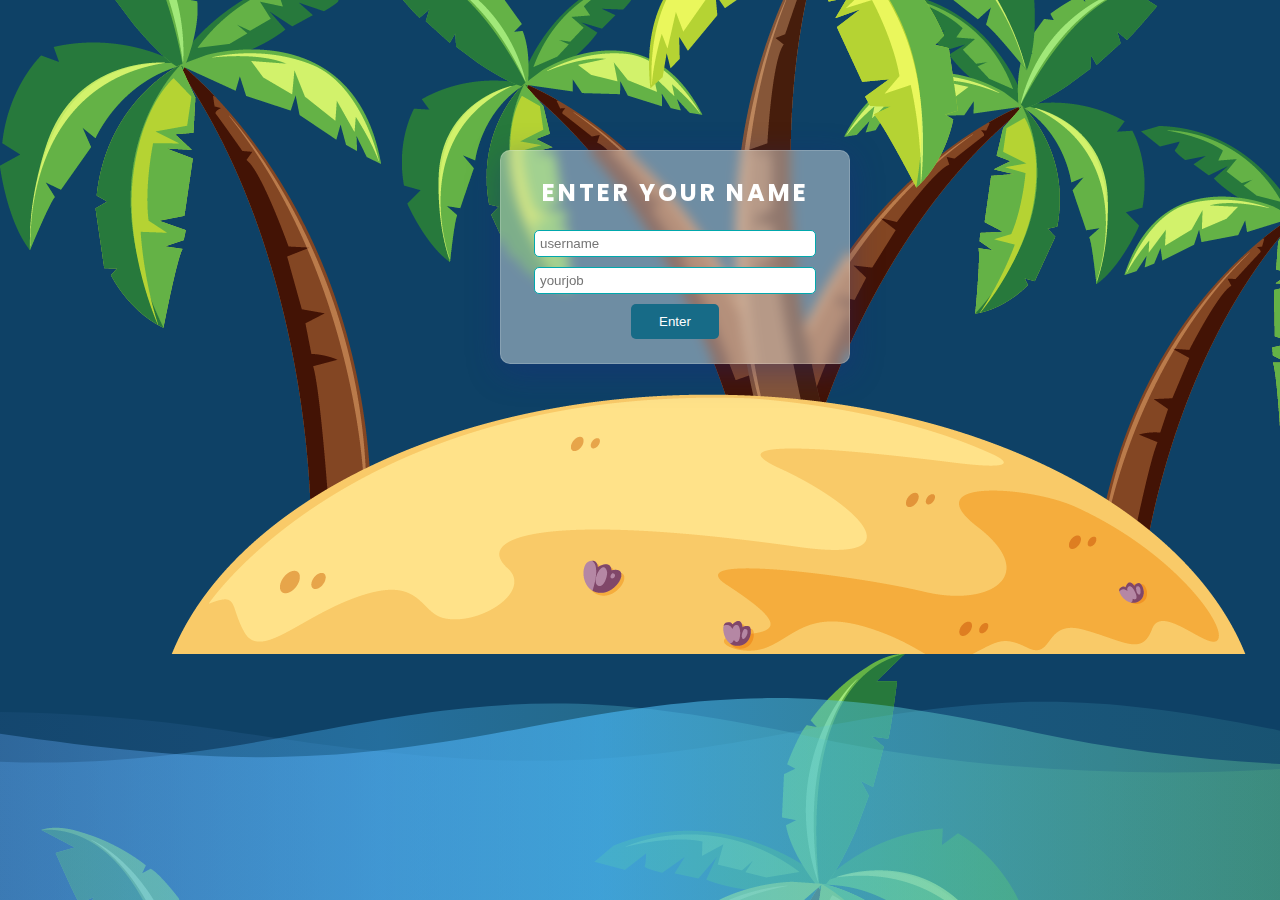
<file: index.html>
<!DOCTYPE html>
<html lang="en">

<head>
    <meta charset="UTF-8">
    <meta name="viewport" content="width=device-width, initial-scale=1.0">
    <title>Document</title>
    <link rel="stylesheet" href="styleone.css">
</head>

<!-- GOOGLE FONT START -->
<link rel="preconnect" href="https://fonts.googleapis.com">
<link rel="preconnect" href="https://fonts.gstatic.com" crossorigin>
<link
    href="https://fonts.googleapis.com/css2?family=Great+Vibes&family=Neonderthaw&family=Poppins:ital,wght@0,100;0,200;0,300;0,400;0,500;0,600;0,700;0,800;0,900;1,100;1,200;1,300;1,400;1,500;1,600;1,700;1,800;1,900&display=swap"
    rel="stylesheet">
<!-- GOOGLE FONT END -->


<body>
    <div class="container">
        <div class="login">
            <h2>Enter Your Name</h2>
            <form action="">
                <input type="text" Placeholder="username" Required>
                <input type="text" Placeholder="yourjob" required>
                <button><a href="halamandua.html">Enter</a></button>
            </form>
        </div>
    </div>
</body>

<!-- BACKGROUND START -->

<body>
    <svg version="1.1" xmlns="http://www.w3.org/2000/svg" xmlns:xlink="http://www.w3.org/1999/xlink" x="0px" y="0px"
        width="100%" height="100%" viewBox="0 0 1600 900" preserveAspectRatio="xMidYMax slice">
        <defs>
            <linearGradient id="bg">
                <stop offset="0%" style="stop-color:rgba(130, 158, 249, 0.06)"></stop>
                <stop offset="50%" style="stop-color:rgba(76, 190, 255, 0.6)"></stop>
                <stop offset="100%" style="stop-color:rgba(115, 209, 72, 0.2)"></stop>
            </linearGradient>
            <path id="wave" fill="url(#bg)" d="M-363.852,502.589c0,0,236.988-41.997,505.475,0
	s371.981,38.998,575.971,0s293.985-39.278,505.474,5.859s493.475,48.368,716.963-4.995v560.106H-363.852V502.589z" />
        </defs>
        <g>
            <use xlink:href='#wave' opacity=".3">
                <animateTransform attributeName="transform" attributeType="XML" type="translate" dur="10s"
                    calcMode="spline" values="270 230; -334 180; 270 230" keyTimes="0; .5; 1"
                    keySplines="0.42, 0, 0.58, 1.0;0.42, 0, 0.58, 1.0" repeatCount="indefinite" />
            </use>
            <use xlink:href='#wave' opacity=".6">
                <animateTransform attributeName="transform" attributeType="XML" type="translate" dur="8s"
                    calcMode="spline" values="-270 230;243 220;-270 230" keyTimes="0; .6; 1"
                    keySplines="0.42, 0, 0.58, 1.0;0.42, 0, 0.58, 1.0" repeatCount="indefinite" />
            </use>
            <use xlink:href='#wave' opacty=".9">
                <animateTransform attributeName="transform" attributeType="XML" type="translate" dur="6s"
                    calcMode="spline" values="0 230;-140 200;0 230" keyTimes="0; .4; 1"
                    keySplines="0.42, 0, 0.58, 1.0;0.42, 0, 0.58, 1.0" repeatCount="indefinite" />
            </use>
        </g>
    </svg>
</body>
<!-- BACKGROUND END -->

</html>
</file>
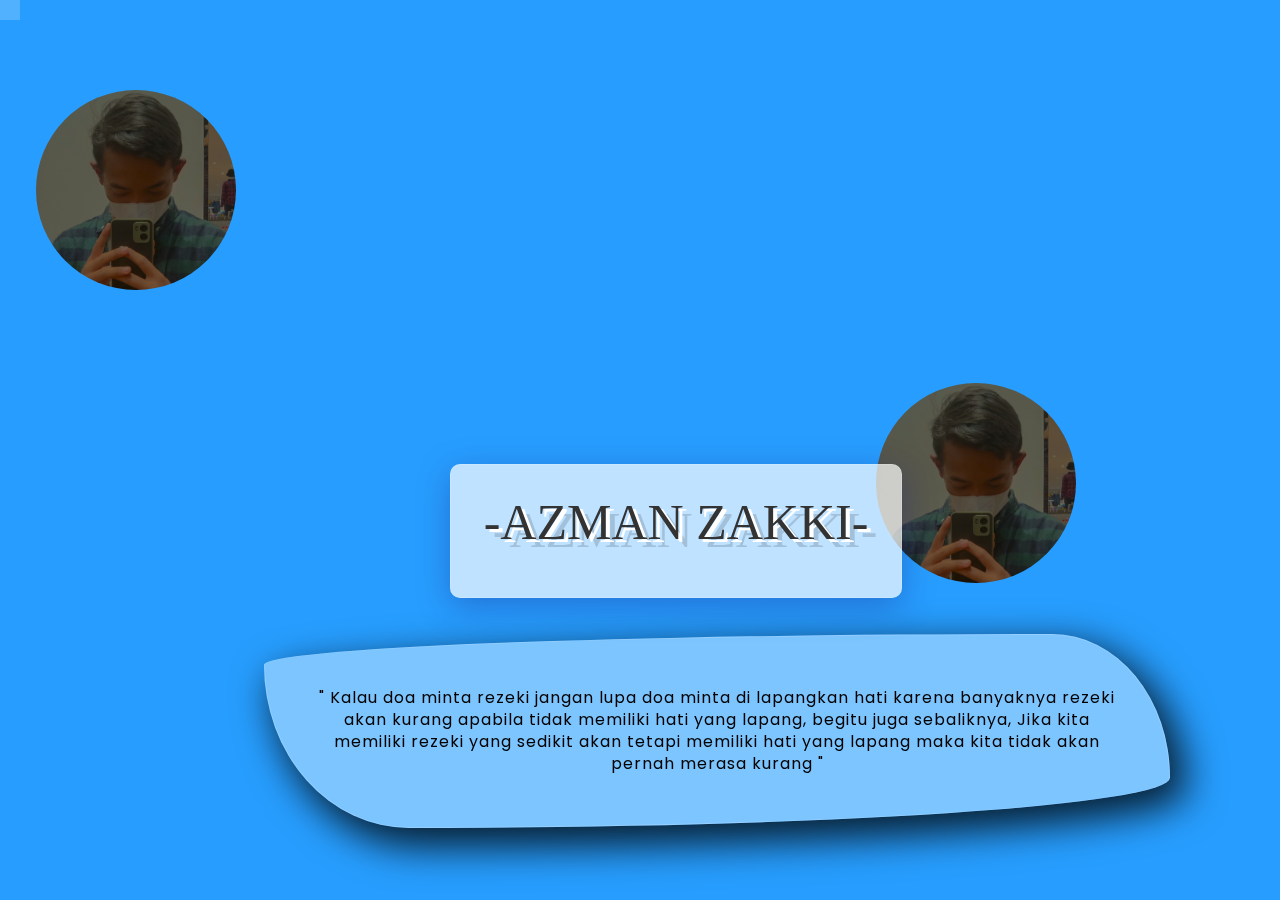
<file: halamandua.html>
<!DOCTYPE html>
<html lang="en">

<head>
    <meta charset="UTF-8">
    <meta name="viewport" content="width=device-width, initial-scale=1.0">
    <title>Document</title>
    <link rel="stylesheet" href="styletwo.css">
    <!-- GOOGLE FONT START -->
    <link rel="preconnect" href="https://fonts.googleapis.com">
    <link rel="preconnect" href="https://fonts.gstatic.com" crossorigin>
    <link
        href="https://fonts.googleapis.com/css2?family=Great+Vibes&family=Neonderthaw&family=Poppins:ital,wght@0,100;0,200;0,300;0,400;0,500;0,600;0,700;0,800;0,900;1,100;1,200;1,300;1,400;1,500;1,600;1,700;1,800;1,900&display=swap"
        rel="stylesheet">
    <!-- GOOGLE FONT END -->

</head>

<body>
    <ul class="background">
        <li></li>
        <li></li>
        <li></li>
        <li></li>
        <li></li>
        <li></li>
        <li></li>
        <li></li>
        <li></li>
        <li></li>
        <li></li>
        <li></li>
        <li></li>
        <li></li>
        <li></li>
    </ul>
    <div class="container">
        <img src="img/GambarAzman.png" alt="" class="gambarkesatu">
        <img src="img/GambarAzman.png" alt="" class="gambarkedua">
        <h1>-AZMAN ZAKKI-</h1>
        <p class="qoutes">" Kalau doa minta rezeki jangan lupa doa minta di lapangkan hati karena banyaknya
            rezeki akan
            kurang apabila
            tidak memiliki hati yang lapang, begitu juga sebaliknya, Jika kita memiliki rezeki yang sedikit akan
            tetapi
            memiliki hati yang lapang maka kita tidak akan pernah merasa kurang " </p>

    </div>
</body>

</html>
</file>
<file: styleone.css>
.container {
    margin-left: 500px;
    margin-top: 150px;
    padding: 0;
}


.login {
    padding: 24px;
    width: 300px;
    text-align: center;
    background: rgba(255, 255, 255, 0.4);
    box-shadow: 0 8px 32px 0 rgba(31, 38, 135, 0.37);
    backdrop-filter: blur(6px);
    -webkit-backdrop-filter: blur(6px);
    border-radius: 10px;
    border: 1px solid rgba(255, 255, 255, 0.18);
    animation: Animasilogin;
}

.login h2 {
    margin-bottom: 20px;
    text-transform: uppercase;
    letter-spacing: 3px;
    color: #FFF;
    font-family: 'Great Vibes', cursive;
    font-family: 'Neonderthaw', cursive;
    font-family: 'Poppins', sans-serif;
}

.login input {
    width: 90%;
    padding: 5px;
    margin-bottom: 10px;
    border: 1px solid #00a8ad;
    border-radius: 5px;
}

.login button {
    background-color: #176B87;
    color: #FFF;
    padding: 10px 28px;
    border: none;
    border-radius: 5px;
    cursor: pointer;
}

.login button:hover {
    background-color: rgb(0, 174, 255);
}


a {
    text-decoration: none;
    color: white;
}


/* STYLING BACKGROUND START */
* {
    padding: 0;
    margin: 0;
}

svg {
    position: absolute;
    top: 0;
    left: 0;
    width: 100%;
    height: 100%;
    box-sizing: border-box;
    display: block;
    background-color: #0e4166;
    /* background-image: linear-gradient(to bottom, rgba(14, 65, 102, 0.86), #0e4166); */
    background-image: url(img/island.png);
    background-position: 0 -300px;
    z-index: -1;
}

* {
    padding: 0;
    margin: 0;
}

svg {
    position: absolute;
    top: 0;
    left: 0;
    width: 100%;
    height: 100%;
    box-sizing: border-box;
    display: block;
    background-color: #0e4166;
    /* background-image: linear-gradient(to bottom, rgba(14, 65, 102, 0.86), #0e4166); */
    z-index: -1;
}

/* STYLING BACKGROUND END */
</file>
<file: styletwo.css>
/* http://meyerweb.com/eric/tools/css/reset/ 
   v2.0 | 20110126
   License: none (public domain)
*/

/* CSS RESET START */

html,
body,
div,
span,
applet,
object,
iframe,
h1,
h2,
h3,
h4,
h5,
h6,
p,
blockquote,
pre,
a,
abbr,
acronym,
address,
big,
cite,
code,
del,
dfn,
em,
img,
ins,
kbd,
q,
s,
samp,
small,
strike,
strong,
sub,
sup,
tt,
var,
b,
u,
i,
center,
dl,
dt,
dd,
ol,
ul,
li,
fieldset,
form,
label,
legend,
table,
caption,
tbody,
tfoot,
thead,
tr,
th,
td,
article,
aside,
canvas,
details,
embed,
figure,
figcaption,
footer,
header,
hgroup,
menu,
nav,
output,
ruby,
section,
summary,
time,
mark,
audio,
video {
    margin: 0;
    padding: 0;
    border: 0;
    font-size: 100%;
    font: inherit;
    vertical-align: baseline;
}

/* HTML5 display-role reset for older browsers */
article,
aside,
details,
figcaption,
figure,
footer,
header,
hgroup,
menu,
nav,
section {
    display: block;
}

body {
    line-height: 1;
}

ol,
ul {
    list-style: none;
}

blockquote,
q {
    quotes: none;
}

blockquote:before,
blockquote:after,
q:before,
q:after {
    content: '';
    content: none;
}

table {
    border-collapse: collapse;
    border-spacing: 0;

    /* CSS RESET END */

}

.gambarkesatu {
    margin-top: 90px;
    width: 200px;
    height: 200px;
    border-radius: 200px;
    transition: 0.3s;
    margin-left: 36px;
    animation: Animasigambarsatu 2.5s;
}

.gambarkesatu:hover {
    width: 220px;
    height: 220px;
    transform: translateY(-32px);
    box-shadow: 4px 35px 11px -5px rgba(0, 0, 0, 0.55);
    -webkit-box-shadow: 4px 35px 11px -5px rgba(0, 0, 0, 0.55);
    -moz-box-shadow: 4px 35px 11px -5px rgba(0, 0, 0, 0.55);
}


@keyframes Animasigambarsatu {
    0% {
        transform: translateX(100em);
    }

    50% {
        transform: rotate(0deg);
    }

    100% {
        transform: rotate(360deg);
    }
}



.gambarkedua {
    margin-top: 90px;
    width: 200px;
    height: 200px;
    border-radius: 200px;
    transition: 0.3s;
    margin-left: 876px;
    animation: Animasigambardua 2.5s;
}

.gambarkedua:hover {
    width: 220px;
    height: 220px;
    transform: translateY(-32px);
    box-shadow: 4px 35px 11px -5px rgba(0, 0, 0, 0.55);
    -webkit-box-shadow: 4px 35px 11px -5px rgba(0, 0, 0, 0.55);
    -moz-box-shadow: 4px 35px 11px -5px rgba(0, 0, 0, 0.55);
}

@keyframes Animasigambardua {
    0% {
        transform: translateX(-100em);
    }

    50% {
        transform: rotate(0deg);
    }

    100% {
        transform: rotate(-360deg);
    }
}



.qoutes {
    text-align: center;
    background: rgba(255, 255, 255, 0.4);
    box-shadow: 12px 15px 39px 4px rgba(0, 0, 0, 0.82);
    -webkit-box-shadow: 12px 15px 39px 4px rgba(0, 0, 0, 0.82);
    -moz-box-shadow: 12px 15px 39px 4px rgba(0, 0, 0, 0.82);
    border-radius: 87% 13% 84% 16% / 16% 74% 26% 84%;
    border: 1px solid rgba(255, 255, 255, 0.18);
    display: inline-block;
    width: 800px;
    margin-left: 264px;
    margin-top: 36px;
    padding: 52px;
    font-family: 'Great Vibes', cursive;
    font-family: 'Neonderthaw', cursive;
    font-family: 'Poppins', sans-serif;
    z-index: -1;
    letter-spacing: 1px;
    line-height: 22px;
    animation: Animasiqoute 2s alternate-reverse infinite;
}

@keyframes Animasiqoute {

    0% {
        transform: translate(46px);
    }



    100% {
        transform: translate(-76px);
    }


}

h1 {
    font-size: 50px;
    /* font-family: font-family: 'Great Vibes', cursive;
    font-family: 'Neonderthaw', cursive;
    font-family: 'Poppins', sans-serif; */
    margin-left: 450px;
    width: 450px;
    height: 100px;
    padding-top: 32px;
    border: 1px solid white;
    background: rgba(255, 255, 255, 0.7);
    box-shadow: 0 8px 32px 0 rgba(31, 38, 135, 0.37);
    backdrop-filter: blur(0px);
    -webkit-backdrop-filter: blur(0px);
    border-radius: 10px;
    border: 1px solid rgba(255, 255, 255, 0.18);
    color: #333;
    text-shadow: 4px 3px 0px #fff, 9px 8px 0px rgba(0, 0, 0, 0.15);
    text-align: center;
    margin-top: -122px;
    transition: .5s;
    animation: Animasinama 3.5s;
}


h1:hover {
    box-shadow: 2px 25px 12px -2px rgba(0, 0, 0, 0.55);
    -webkit-box-shadow: 2px 25px 12px -2px rgba(0, 0, 0, 0.55);
    -moz-box-shadow: 2px 25px 12px -2px rgba(0, 0, 0, 0.55);
    transform: translateY(-56px);
}


@keyframes Animasinama {
    0% {
        -webkit-transform: translateY(-500px);
        transform: translateY(-500px);
        -webkit-animation-timing-function: ease-in;
        animation-timing-function: ease-in;
        opacity: 0;
    }

    38% {
        -webkit-transform: translateY(0);
        transform: translateY(0);
        -webkit-animation-timing-function: ease-out;
        animation-timing-function: ease-out;
        opacity: 1;
    }

    55% {
        -webkit-transform: translateY(-65px);
        transform: translateY(-65px);
        -webkit-animation-timing-function: ease-in;
        animation-timing-function: ease-in;
    }

    72% {
        -webkit-transform: translateY(0);
        transform: translateY(0);
        -webkit-animation-timing-function: ease-out;
        animation-timing-function: ease-out;
    }

    81% {
        -webkit-transform: translateY(-28px);
        transform: translateY(-28px);
        -webkit-animation-timing-function: ease-in;
        animation-timing-function: ease-in;
    }

    90% {
        -webkit-transform: translateY(0);
        transform: translateY(0);
        -webkit-animation-timing-function: ease-out;
        animation-timing-function: ease-out;
    }

    95% {
        -webkit-transform: translateY(-8px);
        transform: translateY(-8px);
        -webkit-animation-timing-function: ease-in;
        animation-timing-function: ease-in;
    }

    100% {
        -webkit-transform: translateY(0);
        transform: translateY(0);
        -webkit-animation-timing-function: ease-out;
        animation-timing-function: ease-out;
    }
}

/* BACKGROUND CSS */
@keyframes animate {
    0% {
        transform: translateY(0) rotate(0deg);
        opacity: 1;
        border-radius: 100%;
    }

    100% {
        transform: translateY(-1000px) rotate(720deg);
        opacity: 0;
        border-radius: 100%;
    }
}

.background {
    position: fixed;
    width: 100vw;
    height: 100vh;
    top: 0;
    left: 0;
    margin: 0;
    padding: 0;
    background: #279eff;
    overflow: hidden;
    z-index: -1;
}

.background li {
    position: absolute;
    display: block;
    list-style: none;
    width: 20px;
    height: 20px;
    background: rgba(255, 255, 255, 0.2);
    animation: animate 19s linear infinite;
    z-index: -1;
}




.background li:nth-child(0) {
    left: 75%;
    width: 126px;
    height: 126px;
    bottom: -126px;
    animation-delay: 1s;
}

.background li:nth-child(1) {
    left: 7%;
    width: 159px;
    height: 159px;
    bottom: -159px;
    animation-delay: 3s;
}

.background li:nth-child(2) {
    left: 2%;
    width: 187px;
    height: 187px;
    bottom: -187px;
    animation-delay: 7s;
}

.background li:nth-child(3) {
    left: 81%;
    width: 167px;
    height: 167px;
    bottom: -167px;
    animation-delay: 8s;
}

.background li:nth-child(4) {
    left: 41%;
    width: 148px;
    height: 148px;
    bottom: -148px;
    animation-delay: 19s;
}

.background li:nth-child(5) {
    left: 17%;
    width: 144px;
    height: 144px;
    bottom: -144px;
    animation-delay: 6s;
}

.background li:nth-child(6) {
    left: 86%;
    width: 148px;
    height: 148px;
    bottom: -148px;
    animation-delay: 18s;
}

.background li:nth-child(7) {
    left: 72%;
    width: 126px;
    height: 126px;
    bottom: -126px;
    animation-delay: 3s;
}

.background li:nth-child(8) {
    left: 9%;
    width: 199px;
    height: 199px;
    bottom: -199px;
    animation-delay: 8s;
}

.background li:nth-child(9) {
    left: 38%;
    width: 179px;
    height: 179px;
    bottom: -179px;
    animation-delay: 41s;
}

.background li:nth-child(10) {
    left: 26%;
    width: 169px;
    height: 169px;
    bottom: -169px;
    animation-delay: 17s;
}

.background li:nth-child(11) {
    left: 74%;
    width: 191px;
    height: 191px;
    bottom: -191px;
    animation-delay: 4s;
}

.background li:nth-child(12) {
    left: 58%;
    width: 152px;
    height: 152px;
    bottom: -152px;
    animation-delay: 57s;
}

.background li:nth-child(13) {
    left: 26%;
    width: 157px;
    height: 157px;
    bottom: -157px;
    animation-delay: 24s;
}

.background li:nth-child(14) {
    left: 38%;
    width: 124px;
    height: 124px;
    bottom: -124px;
    animation-delay: 45s;
}

/* BACKGROUND CSS END */
</file>
